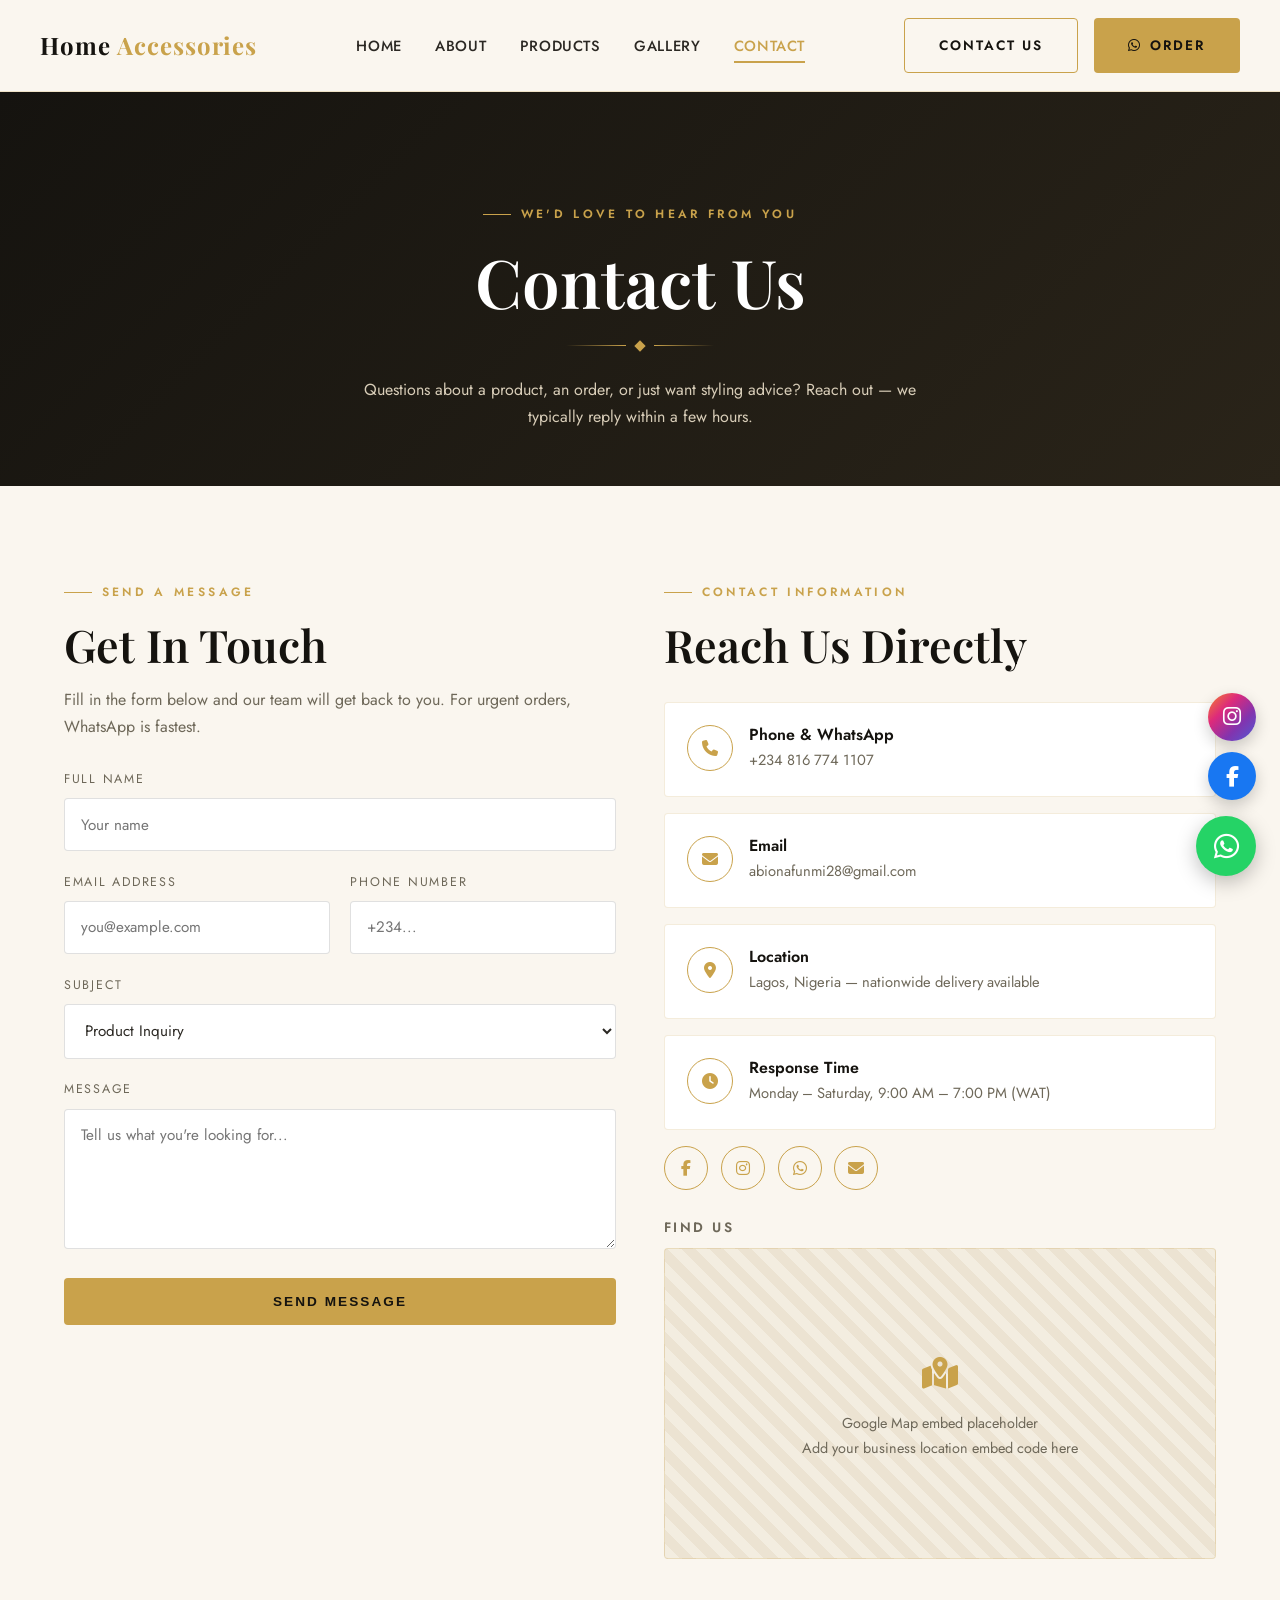
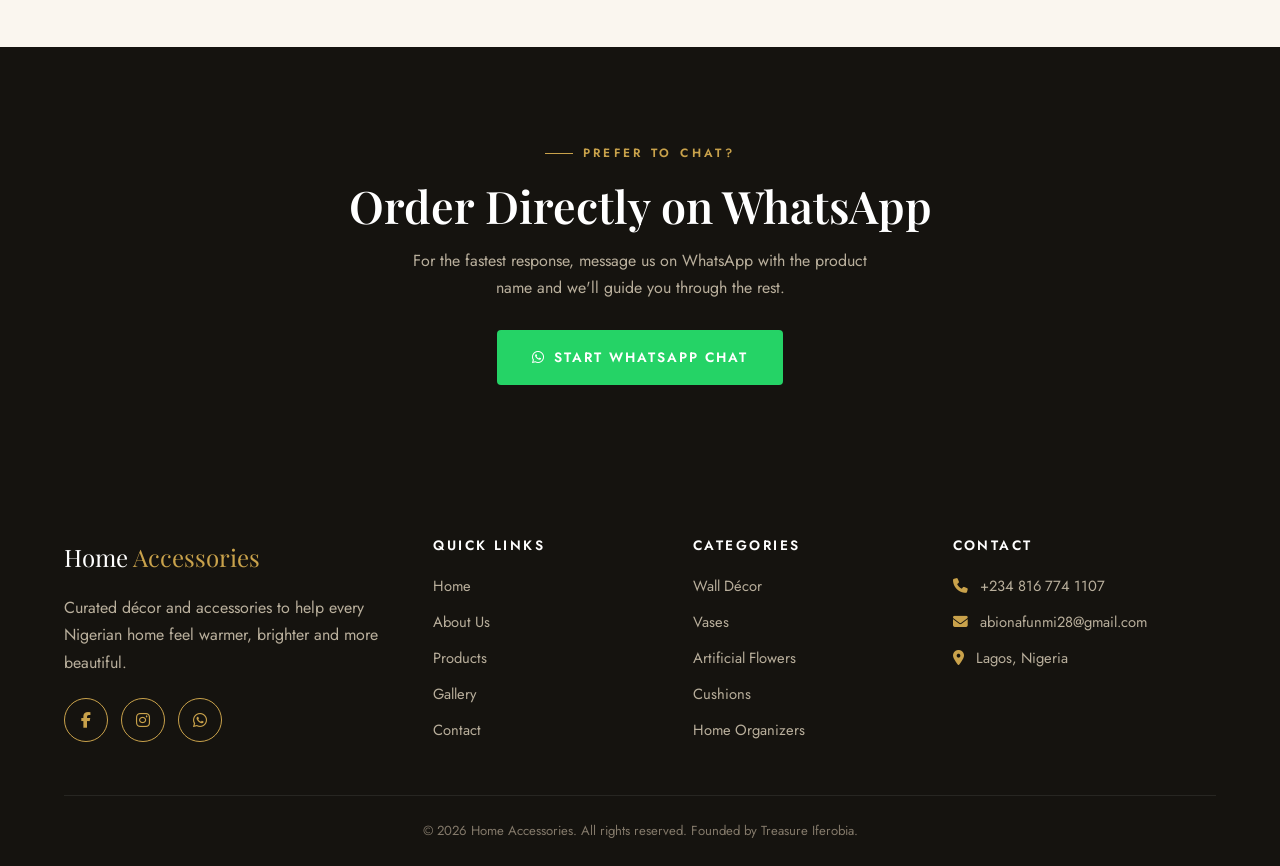
<file: contact.html>
<!DOCTYPE html>
<html lang="en">
<head>
  <meta charset="UTF-8">
  <meta name="viewport" content="width=device-width, initial-scale=1.0">
  <title>Contact Us | Home Accessories</title>
  <meta name="description" content="Get in touch with Home Accessories — call, WhatsApp, or email us, or send a message using our contact form. We'd love to help style your home.">
  <link rel="preconnect" href="https://fonts.googleapis.com">
  <link href="https://fonts.googleapis.com/css2?family=Playfair+Display:wght@500;600;700&family=Jost:wght@300;400;500;600;700&display=swap" rel="stylesheet">
  <link rel="stylesheet" href="https://cdnjs.cloudflare.com/ajax/libs/font-awesome/6.5.1/css/all.min.css">
  <link rel="stylesheet" href="styles.css">
</head>
<body>

  <div class="loader">
    <div class="loader-mark">HOME <span>ACCESSORIES</span><div class="loader-bar"></div></div>
  </div>

  <!-- ===== HEADER ===== -->
  <header class="site-header">
    <nav class="nav container">
      <a href="index.html" class="logo">Home <span>Accessories</span></a>
      <ul class="nav-links">
        <li><a href="index.html">Home</a></li>
        <li><a href="about.html">About</a></li>
        <li><a href="products.html">Products</a></li>
        <li><a href="gallery.html">Gallery</a></li>
        <li><a href="contact.html" class="active">Contact</a></li>
      </ul>
      <div class="nav-cta">
        <a href="contact.html" class="btn btn-outline">Contact Us</a>
        <a href="https://wa.me/2348167741107" target="_blank" rel="noopener" class="btn btn-primary"><i class="fa-brands fa-whatsapp"></i> Order</a>
      </div>
      <button class="nav-toggle" aria-label="Toggle navigation"><span></span><span></span><span></span></button>
    </nav>
  </header>

  <!-- ===== PAGE HERO ===== -->
  <section class="page-hero">
    <div class="container">
      <div class="eyebrow">We'd Love To Hear From You</div>
      <h1>Contact Us</h1>
      <div class="gold-divider"><span></span></div>
      <p style="max-width:560px; margin:0 auto; color:#D8CDB8;">
        Questions about a product, an order, or just want styling advice?
        Reach out — we typically reply within a few hours.
      </p>
    </div>
  </section>

  <!-- ===== CONTACT CONTENT ===== -->
  <section class="section">
    <div class="container">
      <div class="grid grid-2" style="gap:3rem; align-items:start;">

        <!-- Contact Form -->
        <div class="reveal">
          <div class="eyebrow">Send a Message</div>
          <h2>Get In Touch</h2>
          <p style="color:var(--color-text-soft); margin:0.8rem 0 1.8rem;">
            Fill in the form below and our team will get back to you. For
            urgent orders, WhatsApp is fastest.
          </p>

          <form class="contact-form form-grid" netlify>
            <div>
              <label for="name">Full Name</label>
              <input type="text" id="name" name="name" placeholder="Your name" required>
            </div>
            <div class="grid grid-2" style="gap:1.3rem;">
              <div>
                <label for="email">Email Address</label>
                <input type="email" id="email" name="email" placeholder="you@example.com" required>
              </div>
              <div>
                <label for="phone">Phone Number</label>
                <input type="tel" id="phone" name="phone" placeholder="+234...">
              </div>
            </div>
            <div>
              <label for="subject">Subject</label>
              <select id="subject" name="subject">
                <option>Product Inquiry</option>
                <option>Order Support</option>
                <option>Bulk / Custom Order</option>
                <option>General Question</option>
              </select>
            </div>
            <div>
              <label for="message">Message</label>
              <textarea id="message" name="message" placeholder="Tell us what you're looking for..." required></textarea>
            </div>
            <button type="submit" class="btn btn-primary">Send Message</button>
            <div class="form-success">Thank you! Your message has been received — we'll be in touch soon. For faster replies, message us on WhatsApp.</div>
          </form>
        </div>

        <!-- Contact Details -->
        <div class="reveal">
          <div class="eyebrow">Contact Information</div>
          <h2>Reach Us Directly</h2>
          <div style="margin-top:1.8rem;">
            <div class="contact-info-card">
              <div class="ic"><i class="fa-solid fa-phone"></i></div>
              <div>
                <h4>Phone &amp; WhatsApp</h4>
                <p><a href="tel:+2348167741107">+234 816 774 1107</a></p>
              </div>
            </div>
            <div class="contact-info-card">
              <div class="ic"><i class="fa-solid fa-envelope"></i></div>
              <div>
                <h4>Email</h4>
                <p><a href="mailto:abionafunmi28@gmail.com">abionafunmi28@gmail.com</a></p>
              </div>
            </div>
            <div class="contact-info-card">
              <div class="ic"><i class="fa-solid fa-location-dot"></i></div>
              <div>
                <h4>Location</h4>
                <p>Lagos, Nigeria — nationwide delivery available</p>
              </div>
            </div>
            <div class="contact-info-card">
              <div class="ic"><i class="fa-solid fa-clock"></i></div>
              <div>
                <h4>Response Time</h4>
                <p>Monday – Saturday, 9:00 AM – 7:00 PM (WAT)</p>
              </div>
            </div>
          </div>

          <div class="social-row" style="margin-top:0.5rem;">
            <a href="https://web.facebook.com" target="_blank" rel="noopener" aria-label="Facebook"><i class="fa-brands fa-facebook-f"></i></a>
            <a href="https://www.instagram.com/home_accessories_ng" target="_blank" rel="noopener" aria-label="Instagram"><i class="fa-brands fa-instagram"></i></a>
            <a href="https://wa.me/2348167741107" target="_blank" rel="noopener" aria-label="WhatsApp"><i class="fa-brands fa-whatsapp"></i></a>
            <a href="mailto:abionafunmi28@gmail.com" aria-label="Email"><i class="fa-solid fa-envelope"></i></a>
          </div>

          <!-- Map Placeholder -->
          <div style="margin-top:1.8rem;">
            <h4 style="font-family:var(--font-body); font-size:0.85rem; letter-spacing:0.18em; text-transform:uppercase; color:var(--color-text-soft); margin-bottom:0.8rem;">Find Us</h4>
            <div class="map-placeholder">
              <span class="ic"><i class="fa-solid fa-map-location-dot"></i></span>
              <span>Google Map embed placeholder<br>Add your business location embed code here</span>
            </div>
          </div>
        </div>

      </div>
    </div>
  </section>

  <!-- ===== FINAL CTA ===== -->
  <section class="section section-dark" style="text-align:center;">
    <div class="container">
      <div class="reveal">
        <div class="eyebrow" style="justify-content:center">Prefer To Chat?</div>
        <h2>Order Directly on WhatsApp</h2>
        <p style="color:#B9AF9C; max-width:480px; margin:0.8rem auto 1.8rem;">
          For the fastest response, message us on WhatsApp with the product
          name and we'll guide you through the rest.
        </p>
        <a href="https://wa.me/2348167741107" target="_blank" rel="noopener" class="btn btn-whatsapp"><i class="fa-brands fa-whatsapp"></i> Start WhatsApp Chat</a>
      </div>
    </div>
  </section>

  <!-- ===== FOOTER ===== -->
  <footer class="site-footer">
    <div class="container">
      <div class="footer-grid">
        <div>
          <div class="footer-logo">Home <span>Accessories</span></div>
          <p>Curated décor and accessories to help every Nigerian home feel warmer, brighter and more beautiful.</p>
          <div class="social-row">
            <a href="https://web.facebook.com/treasuresignature28" target="_blank" rel="noopener" aria-label="Facebook"><i class="fa-brands fa-facebook-f"></i></a>
            <a href="https://www.instagram.com/home_accessories_ng" target="_blank" rel="noopener" aria-label="Instagram"><i class="fa-brands fa-instagram"></i></a>
            <a href="https://wa.me/2348167741107" target="_blank" rel="noopener" aria-label="WhatsApp"><i class="fa-brands fa-whatsapp"></i></a>
          </div>
        </div>
        <div>
          <h4>Quick Links</h4>
          <ul>
            <li><a href="index.html">Home</a></li>
            <li><a href="about.html">About Us</a></li>
            <li><a href="products.html">Products</a></li>
            <li><a href="gallery.html">Gallery</a></li>
            <li><a href="contact.html">Contact</a></li>
          </ul>
        </div>
        <div>
          <h4>Categories</h4>
          <ul>
            <li><a href="products.html">Wall Décor</a></li>
            <li><a href="products.html">Vases</a></li>
            <li><a href="products.html">Artificial Flowers</a></li>
            <li><a href="products.html">Cushions</a></li>
            <li><a href="products.html">Home Organizers</a></li>
          </ul>
        </div>
        <div>
          <h4>Contact</h4>
          <ul>
            <li><i class="fa-solid fa-phone" style="color:var(--color-gold); margin-right:0.5rem;"></i> +234 816 774 1107</li>
            <li><i class="fa-solid fa-envelope" style="color:var(--color-gold); margin-right:0.5rem;"></i> abionafunmi28@gmail.com</li>
            <li><i class="fa-solid fa-location-dot" style="color:var(--color-gold); margin-right:0.5rem;"></i> Lagos, Nigeria</li>
          </ul>
        </div>
      </div>
      <div class="footer-bottom">&copy; <span id="year"></span> Home Accessories. All rights reserved. Founded by Treasure Iferobia.</div>
    </div>
  </footer>

  <div class="social-float-stack">
    <a href="https://www.instagram.com/home_accessories_ng" target="_blank" rel="noopener" class="float-instagram" aria-label="Visit our Instagram"><i class="fa-brands fa-instagram"></i></a>
    <a href="https://web.facebook.com/treasuresignature28" target="_blank" rel="noopener" class="float-facebook" aria-label="Visit our Facebook"><i class="fa-brands fa-facebook-f"></i></a>
  </div>
  <a href="https://wa.me/2348167741107" target="_blank" rel="noopener" class="whatsapp-float" aria-label="Chat on WhatsApp"><i class="fa-brands fa-whatsapp"></i></a>
  <button class="back-to-top" aria-label="Back to top"><i class="fa-solid fa-arrow-up"></i></button>

  <script>document.getElementById('year').textContent = new Date().getFullYear();</script>
  <script src="script.js"></script>
</body>
</html>
</file>
<file: styles.css>
/* ============================================================
   HOME ACCESSORIES — MAIN STYLESHEET
   ------------------------------------------------------------
   This file controls how EVERY page looks. It is organised into
   sections (use Ctrl/Cmd+F to jump to a section name in caps):
     1. Variables & Resets
     2. Typography
     3. Layout helpers
     4. Header / Navigation
     5. Buttons
     6. Hero section
     7. Sections & Cards
     8. Testimonials
     9. Forms
    10. Footer
    11. Floating buttons (WhatsApp / Back to top)
    12. Animations
    13. Responsive (mobile) rules
   ============================================================ */

/* ---------- 1. VARIABLES & RESETS ---------- */
:root{
  /* Brand palette */
  --color-black:   #15130F;   /* deep charcoal-black, used for dark sections */
  --color-black-2: #1F1C16;   /* slightly lighter black for cards on dark bg */
  --color-gold:    #C9A24B;   /* primary gold accent */
  --color-gold-light:#E8D6AE; /* pale gold for hovers / backgrounds */
  --color-cream:   #FAF6EF;   /* warm white background */
  --color-white:   #FFFFFF;
  --color-text:    #2B2823;   /* main body text colour */
  --color-text-soft:#6E6859;  /* secondary / muted text */

  /* Typography */
  --font-display: 'Playfair Display', Georgia, serif;
  --font-body: 'Jost', 'Segoe UI', sans-serif;

  /* Spacing & shape */
  --radius: 4px;
  --container: 1200px;
  --transition: 0.35s ease;
  --shadow: 0 10px 30px rgba(0,0,0,0.08);
}

*{ margin:0; padding:0; box-sizing:border-box; }

html{ scroll-behavior:smooth; }

body{
  font-family: var(--font-body);
  color: var(--color-text);
  background: var(--color-cream);
  line-height: 1.7;
  overflow-x: hidden;
}

img{ max-width:100%; display:block; }

a{ color:inherit; text-decoration:none; }

ul{ list-style:none; }

/* Respect users who prefer less motion */
@media (prefers-reduced-motion: reduce){
  *{ animation-duration:0.01ms !important; transition-duration:0.01ms !important; scroll-behavior:auto !important; }
}

/* ---------- 2. TYPOGRAPHY ---------- */
h1,h2,h3,h4{
  font-family: var(--font-display);
  font-weight: 600;
  line-height: 1.25;
  color: var(--color-black);
}

h1{ font-size: clamp(2.4rem, 6vw, 4.2rem); }
h2{ font-size: clamp(1.9rem, 4.5vw, 2.8rem); }
h3{ font-size: clamp(1.2rem, 3vw, 1.5rem); }

.eyebrow{
  display:inline-flex;
  align-items:center;
  gap:0.6rem;
  font-family: var(--font-body);
  letter-spacing: 0.28em;
  text-transform: uppercase;
  font-size: 0.75rem;
  color: var(--color-gold);
  font-weight: 600;
  margin-bottom: 0.9rem;
}

.eyebrow::before{
  content:"";
  width: 28px;
  height: 1px;
  background: var(--color-gold);
}

.section-head{
  text-align:center;
  max-width: 640px;
  margin: 0 auto 3.2rem;
}

.section-head p{
  color: var(--color-text-soft);
  margin-top: 0.8rem;
  font-size: 1.02rem;
}

/* Thin gold divider with diamond — recurring "signature" motif */
.gold-divider{
  display:flex;
  align-items:center;
  justify-content:center;
  gap: 0.6rem;
  margin: 1.6rem 0;
}
.gold-divider::before,
.gold-divider::after{
  content:"";
  height:1px;
  width: 60px;
  background: linear-gradient(to var(--dir,right), transparent, var(--color-gold));
}
.gold-divider::after{ --dir: left; }
.gold-divider span{
  width:8px; height:8px;
  background: var(--color-gold);
  transform: rotate(45deg);
  display:inline-block;
}

/* ---------- 3. LAYOUT HELPERS ---------- */
.container{
  max-width: var(--container);
  margin: 0 auto;
  padding: 0 1.5rem;
}

.section{ padding: 5.5rem 0; }
.section-dark{
  background: var(--color-black);
  color: var(--color-gold-light);
}
.section-dark h2, .section-dark h3{ color: var(--color-white); }
.section-dark .section-head p{ color: #B9AF9C; }

.grid{
  display:grid;
  gap: 1.8rem;
}
.grid-2{ grid-template-columns: repeat(2,1fr); }
.grid-3{ grid-template-columns: repeat(3,1fr); }
.grid-4{ grid-template-columns: repeat(4,1fr); }

/* ---------- 4. HEADER / NAVIGATION ---------- */
.site-header{
  position: sticky;
  top:0;
  left:0;
  right:0;
  z-index: 1000;
  background: rgba(250,246,239,0.92);
  backdrop-filter: blur(8px);
  border-bottom: 1px solid rgba(201,162,75,0.25);
  transition: background var(--transition);
}

.nav{
  display:flex;
  align-items:center;
  justify-content:space-between;
  padding: 1.1rem 0;
}

.logo{
  font-family: var(--font-display);
  font-size: 1.5rem;
  font-weight: 700;
  letter-spacing: 0.04em;
  color: var(--color-black);
}
.logo span{ color: var(--color-gold); }

.nav-links{
  display:flex;
  align-items:center;
  gap: 2.1rem;
}

.nav-links a{
  font-size: 0.92rem;
  letter-spacing: 0.04em;
  text-transform: uppercase;
  font-weight: 500;
  position: relative;
  padding-bottom: 6px;
  transition: color var(--transition);
}

.nav-links a::after{
  content:"";
  position:absolute;
  left:0; bottom:0;
  width:0; height:2px;
  background: var(--color-gold);
  transition: width var(--transition);
}

.nav-links a:hover,
.nav-links a.active{ color: var(--color-gold); }
.nav-links a:hover::after,
.nav-links a.active::after{ width:100%; }

.nav-cta{
  display:flex;
  align-items:center;
  gap: 1rem;
}

/* Mobile hamburger */
.nav-toggle{
  display:none;
  flex-direction:column;
  gap:5px;
  background:none;
  border:none;
  cursor:pointer;
  z-index: 1100;
}
.nav-toggle span{
  width: 26px;
  height: 2px;
  background: var(--color-black);
  transition: var(--transition);
}
.nav-toggle.open span:nth-child(1){ transform: translateY(7px) rotate(45deg); }
.nav-toggle.open span:nth-child(2){ opacity:0; }
.nav-toggle.open span:nth-child(3){ transform: translateY(-7px) rotate(-45deg); }

/* ---------- 5. BUTTONS ---------- */
.btn{
  display:inline-flex;
  align-items:center;
  justify-content:center;
  gap:0.5rem;
  padding: 0.95rem 2.1rem;
  font-size: 0.85rem;
  letter-spacing: 0.15em;
  text-transform: uppercase;
  font-weight: 600;
  border-radius: var(--radius);
  border: 1px solid transparent;
  cursor:pointer;
  transition: all var(--transition);
  white-space: nowrap;
}

.btn-primary{
  background: var(--color-gold);
  color: var(--color-black);
}
.btn-primary:hover{
  background: var(--color-black);
  color: var(--color-gold);
  transform: translateY(-3px);
  box-shadow: var(--shadow);
}

.btn-outline{
  border-color: var(--color-gold);
  color: var(--color-black);
  background: transparent;
}
.btn-outline:hover{
  background: var(--color-gold);
  color: var(--color-black);
  transform: translateY(-3px);
}

.btn-outline.light{
  border-color: var(--color-gold-light);
  color: var(--color-white);
}
.btn-outline.light:hover{
  background: var(--color-gold);
  color: var(--color-black);
}

.btn-whatsapp{
  background: #25D366;
  color: #fff;
}
.btn-whatsapp:hover{
  background: #1ebd5a;
  transform: translateY(-3px);
  box-shadow: var(--shadow);
}

.btn-block{ width:100%; }

/* ---------- 6. HERO ---------- */
.hero{
  position: relative;
  min-height: 92vh;
  display:flex;
  align-items:center;
  background: linear-gradient(135deg, var(--color-black) 0%, #2A2419 60%, var(--color-black) 100%);
  color: var(--color-white);
  overflow: hidden;
}

.hero::before{
  /* soft gold glow shapes in the background */
  content:"";
  position:absolute;
  width: 600px; height:600px;
  border-radius:50%;
  background: radial-gradient(circle, rgba(201,162,75,0.18), transparent 70%);
  top:-200px; right:-150px;
  animation: float 12s ease-in-out infinite;
}
.hero::after{
  content:"";
  position:absolute;
  width: 400px; height:400px;
  border-radius:50%;
  background: radial-gradient(circle, rgba(201,162,75,0.12), transparent 70%);
  bottom:-150px; left:-100px;
  animation: float 14s ease-in-out infinite reverse;
}

.hero-content{
  position: relative;
  z-index:2;
  max-width: 680px;
  padding: 7rem 1.5rem 4rem;
}

.hero h1{
  color: var(--color-white);
  margin: 0.6rem 0 1.2rem;
}
.hero h1 em{
  font-style: italic;
  color: var(--color-gold);
}

.hero p.lead{
  color: #D8CDB8;
  font-size: 1.08rem;
  max-width: 520px;
  margin-bottom: 2.2rem;
}

.hero-buttons{
  display:flex;
  flex-wrap:wrap;
  gap: 1rem;
}

/* small inner page hero (about/products/gallery/contact) */
.page-hero{
  background: linear-gradient(135deg, var(--color-black) 0%, #2A2419 100%);
  color: var(--color-white);
  padding: 6.5rem 0 3.5rem;
  text-align:center;
}
.page-hero h1{ color:var(--color-white); }
.page-hero .eyebrow{ justify-content:center; }
.page-hero .gold-divider{ margin-top:1.2rem; }

/* ---------- 7. SECTIONS & CARDS ---------- */

/* Category / feature cards */
.cat-card{
  position: relative;
  border-radius: var(--radius);
  overflow:hidden;
  aspect-ratio: 4/5;
  background: var(--color-black-2);
  cursor:pointer;
}
.cat-card img{
  width:100%; height:100%; object-fit:cover;
  transition: transform 0.6s ease;
}
.cat-card:hover img{ transform: scale(1.08); }

.cat-overlay{
  position:absolute; inset:0;
  background: linear-gradient(to top, rgba(21,19,15,0.9) 5%, rgba(21,19,15,0.1) 60%);
  display:flex;
  flex-direction:column;
  justify-content:flex-end;
  padding: 1.5rem;
}
.cat-overlay h3{ color:#fff; margin-bottom:0.2rem; }
.cat-overlay span{
  color: var(--color-gold);
  font-size:0.78rem;
  letter-spacing:0.18em;
  text-transform:uppercase;
}

/* Why-choose-us feature cards */
.feature-card{
  text-align:center;
  background: var(--color-white);
  border: 1px solid rgba(201,162,75,0.18);
  border-radius: var(--radius);
  padding: 2.4rem 1.6rem;
  transition: var(--transition);
}
.feature-card:hover{
  transform: translateY(-6px);
  box-shadow: var(--shadow);
  border-color: var(--color-gold);
}
.feature-icon{
  width:60px; height:60px;
  margin: 0 auto 1.2rem;
  display:flex; align-items:center; justify-content:center;
  border:1px solid var(--color-gold);
  border-radius:50%;
  color: var(--color-gold);
  transition: var(--transition);
}
.feature-card:hover .feature-icon{
  background: var(--color-gold);
  color: var(--color-black);
}
.feature-card h3{ margin-bottom:0.6rem; font-size:1.15rem; }
.feature-card p{ color:var(--color-text-soft); font-size:0.95rem; }

/* Product cards */
.product-card{
  background: var(--color-white);
  border-radius: var(--radius);
  overflow:hidden;
  border:1px solid rgba(0,0,0,0.06);
  transition: var(--transition);
  display:flex;
  flex-direction:column;
}
.product-card:hover{
  transform: translateY(-6px);
  box-shadow: var(--shadow);
}
.product-media{
  position:relative;
  aspect-ratio: 1/1;
  overflow:hidden;
  background:#eee;
}
.product-media img{
  width:100%; height:100%; object-fit:cover;
  transition: transform 0.6s ease;
}
.product-card:hover .product-media img{ transform: scale(1.07); }

.product-tag{
  position:absolute; top:12px; left:12px;
  background: var(--color-gold);
  color: var(--color-black);
  font-size:0.7rem;
  letter-spacing:0.12em;
  text-transform:uppercase;
  padding: 0.3rem 0.7rem;
  border-radius: 2px;
  font-weight:700;
}

.quick-view{
  position:absolute; inset:0;
  background: rgba(21,19,15,0.55);
  display:flex; align-items:center; justify-content:center;
  opacity:0;
  transition: var(--transition);
}
.product-card:hover .quick-view{ opacity:1; }
.quick-view button{
  background: var(--color-white);
  border:none;
  padding: 0.7rem 1.4rem;
  border-radius: var(--radius);
  font-size:0.78rem;
  letter-spacing:0.15em;
  text-transform:uppercase;
  font-weight:600;
  cursor:pointer;
  transition: var(--transition);
}
.quick-view button:hover{ background:var(--color-gold); }

.product-info{ padding: 1.2rem 1.3rem 1.5rem; flex:1; display:flex; flex-direction:column; }
.product-info h3{ font-size:1.05rem; margin-bottom:0.25rem; }
.product-info .price{ color:var(--color-gold); font-weight:600; margin-bottom:0.9rem; font-family:var(--font-body); }
.product-info .cat-label{ font-size:0.75rem; letter-spacing:0.14em; text-transform:uppercase; color:var(--color-text-soft); margin-bottom:0.4rem; }
.product-info .btn{ margin-top:auto; font-size:0.75rem; padding:0.75rem 1.2rem; }

/* Filter buttons (Products page) */
.filter-bar{
  display:flex;
  flex-wrap:wrap;
  justify-content:center;
  gap:0.7rem;
  margin-bottom: 3rem;
}
.filter-btn{
  padding: 0.6rem 1.4rem;
  border:1px solid rgba(201,162,75,0.4);
  background: transparent;
  border-radius: 50px;
  font-size: 0.8rem;
  letter-spacing:0.1em;
  text-transform:uppercase;
  cursor:pointer;
  transition: var(--transition);
  color: var(--color-text);
}
.filter-btn:hover, .filter-btn.active{
  background: var(--color-gold);
  border-color: var(--color-gold);
  color: var(--color-black);
}

/* Gallery masonry */
.masonry{
  display:grid;
  grid-template-columns: repeat(4, 1fr);
  grid-auto-rows: 10px;
  gap: 1rem;
}
.masonry-item{
  position:relative;
  border-radius: var(--radius);
  overflow:hidden;
  cursor:pointer;
}
.masonry-item img{
  width:100%; height:100%; object-fit:cover;
  transition: transform 0.6s ease;
}
.masonry-item:hover img{ transform: scale(1.06); }
.masonry-item .cap{
  position:absolute; inset:0;
  background: linear-gradient(to top, rgba(21,19,15,0.85), transparent 55%);
  display:flex; align-items:flex-end;
  padding: 1rem;
  opacity:0;
  transition: var(--transition);
}
.masonry-item:hover .cap{ opacity:1; }
.masonry-item .cap span{ color:#fff; font-size:0.85rem; letter-spacing:0.06em; }

/* Instagram showcase */
.insta-grid{
  display:grid;
  grid-template-columns: repeat(6,1fr);
  gap:0.7rem;
}
.insta-grid a{
  position:relative;
  aspect-ratio:1/1;
  overflow:hidden;
  border-radius: var(--radius);
  display:block;
}
.insta-grid img{ width:100%; height:100%; object-fit:cover; transition:var(--transition); }
.insta-grid a::after{
  content:"\f16d"; /* not used, fallback icon via unicode below */
  content:"♥";
  position:absolute; inset:0;
  display:flex; align-items:center; justify-content:center;
  background: rgba(201,162,75,0.0);
  color:#fff; font-size:1.6rem;
  opacity:0;
  transition:var(--transition);
}
.insta-grid a:hover::after{ opacity:1; background: rgba(21,19,15,0.45); }
.insta-grid a:hover img{ transform:scale(1.08); }

/* FAQ accordion */
.faq-item{
  border-bottom: 1px solid rgba(201,162,75,0.25);
}
.faq-q{
  display:flex;
  justify-content:space-between;
  align-items:center;
  padding: 1.3rem 0;
  cursor:pointer;
  font-family: var(--font-display);
  font-weight:600;
  font-size:1.05rem;
}
.faq-q .icon{
  color: var(--color-gold);
  font-size:1.4rem;
  transition: transform var(--transition);
  flex-shrink:0;
  margin-left:1rem;
}
.faq-item.open .faq-q .icon{ transform: rotate(45deg); }
.faq-a{
  max-height:0;
  overflow:hidden;
  transition: max-height var(--transition);
  color: var(--color-text-soft);
}
.faq-a p{ padding-bottom:1.3rem; }

/* ---------- 8. TESTIMONIALS ---------- */
.testimonial-track{
  position:relative;
  max-width: 760px;
  margin: 0 auto;
  min-height: 240px;
}
.testimonial-slide{
  position:absolute; inset:0;
  opacity:0;
  transform: translateY(12px);
  transition: opacity 0.6s ease, transform 0.6s ease;
  text-align:center;
  pointer-events:none;
}
.testimonial-slide.active{
  opacity:1;
  transform: translateY(0);
  pointer-events:auto;
  position:relative;
}
.testimonial-slide .stars{ color: var(--color-gold); margin-bottom:1rem; font-size:1.1rem; letter-spacing:0.2em; }
.testimonial-slide p.quote{
  font-family: var(--font-display);
  font-size: 1.25rem;
  font-style: italic;
  color:#fff;
  margin-bottom:1.4rem;
}
.testimonial-slide .author{ color: var(--color-gold); font-weight:600; font-size:0.95rem; }
.testimonial-slide .author span{ color:#B9AF9C; font-weight:400; display:block; font-size:0.8rem; margin-top:0.2rem; }

.testimonial-dots{
  display:flex; justify-content:center; gap:0.6rem; margin-top:2rem;
}
.testimonial-dots button{
  width:10px; height:10px; border-radius:50%;
  border:1px solid var(--color-gold);
  background:transparent;
  cursor:pointer;
  transition: var(--transition);
}
.testimonial-dots button.active{ background: var(--color-gold); }

/* ---------- 9. FORMS ---------- */
.form-grid{
  display:grid;
  gap:1.3rem;
}
label{
  display:block;
  font-size:0.78rem;
  letter-spacing:0.14em;
  text-transform:uppercase;
  margin-bottom:0.5rem;
  color: var(--color-text-soft);
}
input, textarea, select{
  width:100%;
  padding: 0.9rem 1rem;
  border:1px solid rgba(0,0,0,0.12);
  border-radius: var(--radius);
  background: var(--color-white);
  font-family: var(--font-body);
  font-size:0.95rem;
  color: var(--color-text);
  transition: var(--transition);
}
input:focus, textarea:focus, select:focus{
  outline:none;
  border-color: var(--color-gold);
  box-shadow: 0 0 0 3px rgba(201,162,75,0.18);
}
textarea{ resize:vertical; min-height:140px; }

.form-note{
  font-size:0.85rem;
  color: var(--color-text-soft);
  margin-top:0.8rem;
}
.form-success{
  display:none;
  background: #E9F7EF;
  border:1px solid #25D366;
  color:#1E7A40;
  padding: 0.9rem 1.1rem;
  border-radius: var(--radius);
  font-size:0.9rem;
  margin-top:1rem;
}
.form-success.show{ display:block; }

/* Newsletter */
.newsletter{
  background: var(--color-gold);
  border-radius: var(--radius);
  padding: 3rem 2rem;
  text-align:center;
}
.newsletter h2{ color:var(--color-black); }
.newsletter p{ color:#3a2f17; margin: 0.6rem 0 1.6rem; }
.newsletter-form{
  display:flex;
  max-width:480px;
  margin:0 auto;
  gap:0.7rem;
  flex-wrap:wrap;
  justify-content:center;
}
.newsletter-form input{
  flex:1;
  min-width:200px;
  border:none;
}
.newsletter-form .btn{ background:var(--color-black); color:var(--color-gold); }
.newsletter-form .btn:hover{ background:#000; }

/* Contact info cards */
.contact-info-card{
  display:flex;
  gap:1rem;
  align-items:flex-start;
  padding:1.4rem;
  border:1px solid rgba(201,162,75,0.2);
  border-radius: var(--radius);
  background: var(--color-white);
  margin-bottom:1rem;
}
.contact-info-card .ic{
  width:46px; height:46px;
  border-radius:50%;
  border:1px solid var(--color-gold);
  color: var(--color-gold);
  display:flex; align-items:center; justify-content:center;
  flex-shrink:0;
}
.contact-info-card h4{ font-family:var(--font-body); font-size:1rem; font-weight:600; margin-bottom:0.2rem; }
.contact-info-card p, .contact-info-card a{ color:var(--color-text-soft); font-size:0.92rem; }
.contact-info-card a:hover{ color: var(--color-gold); }

.map-placeholder{
  width:100%;
  aspect-ratio: 16/9;
  border-radius: var(--radius);
  border:1px solid rgba(201,162,75,0.25);
  background: repeating-linear-gradient(45deg, #f3ede0, #f3ede0 10px, #ece3d2 10px, #ece3d2 20px);
  display:flex;
  align-items:center;
  justify-content:center;
  flex-direction:column;
  gap:0.6rem;
  text-align:center;
  color: var(--color-text-soft);
  font-size:0.9rem;
}
.map-placeholder .ic{ color:var(--color-gold); font-size:2rem; }

.social-row{
  display:flex;
  gap:0.8rem;
  margin-top:1.4rem;
}
.social-row a{
  width:44px; height:44px;
  border-radius:50%;
  border:1px solid var(--color-gold);
  display:flex; align-items:center; justify-content:center;
  color: var(--color-gold);
  transition: var(--transition);
}
.social-row a:hover{ background:var(--color-gold); color:var(--color-black); transform:translateY(-3px); }

/* ---------- 10. FOOTER ---------- */
.site-footer{
  background: var(--color-black);
  color: #B9AF9C;
  padding: 4rem 0 1.5rem;
}
.footer-grid{
  display:grid;
  grid-template-columns: 1.5fr 1fr 1fr 1.2fr;
  gap:2.5rem;
  padding-bottom:2.5rem;
  border-bottom:1px solid rgba(255,255,255,0.08);
}
.footer-logo{
  font-family: var(--font-display);
  font-size:1.5rem;
  color:#fff;
  margin-bottom:1rem;
}
.footer-logo span{ color:var(--color-gold); }
.site-footer h4{
  color:#fff;
  font-size:0.85rem;
  letter-spacing:0.18em;
  text-transform:uppercase;
  margin-bottom:1.2rem;
  font-family: var(--font-body);
}
.site-footer ul li{ margin-bottom:0.7rem; font-size:0.92rem; }
.site-footer ul li a:hover{ color:var(--color-gold); }
.footer-bottom{
  text-align:center;
  padding-top:1.5rem;
  font-size:0.82rem;
  color:#83796A;
}
.footer-bottom a{ color:var(--color-gold); }

/* ---------- 11. FLOATING BUTTONS ---------- */
.whatsapp-float{
  position:fixed;
  bottom: 24px;
  right: 24px;
  width:60px; height:60px;
  background:#25D366;
  border-radius:50%;
  display:flex;
  align-items:center;
  justify-content:center;
  color:#fff;
  font-size:1.8rem;
  box-shadow: 0 6px 20px rgba(0,0,0,0.25);
  z-index:999;
  animation: pulse 2.5s infinite;
  transition: var(--transition);
}
.whatsapp-float:hover{ transform: scale(1.1); }

.back-to-top{
  position:fixed;
  bottom:24px;
  left:24px;
  width:48px; height:48px;
  background: var(--color-black);
  color: var(--color-gold);
  border-radius:50%;
  display:flex;
  align-items:center;
  justify-content:center;
  font-size:1.3rem;
  cursor:pointer;
  border:1px solid var(--color-gold);
  opacity:0;
  visibility:hidden;
  transform: translateY(15px);
  transition: var(--transition);
  z-index:999;
}
.back-to-top.show{
  opacity:1; visibility:visible; transform:translateY(0);
}
.back-to-top:hover{ background: var(--color-gold); color:var(--color-black); }

/* ---------- 12. ANIMATIONS ---------- */
@keyframes float{
  0%,100%{ transform: translateY(0) translateX(0); }
  50%{ transform: translateY(30px) translateX(-20px); }
}
@keyframes pulse{
  0%{ box-shadow:0 0 0 0 rgba(37,211,102,0.55); }
  70%{ box-shadow:0 0 0 14px rgba(37,211,102,0); }
  100%{ box-shadow:0 0 0 0 rgba(37,211,102,0); }
}

/* Scroll reveal */
.reveal{
  opacity:0;
  transform: translateY(28px);
  transition: opacity 0.7s ease, transform 0.7s ease;
}
.reveal.visible{
  opacity:1;
  transform: translateY(0);
}

/* Page loader */
.loader{
  position:fixed; inset:0;
  background: var(--color-black);
  z-index:9999;
  display:flex;
  align-items:center;
  justify-content:center;
  transition: opacity 0.6s ease, visibility 0.6s ease;
}
.loader.hide{ opacity:0; visibility:hidden; }
.loader-mark{
  font-family: var(--font-display);
  font-size:1.6rem;
  color:#fff;
  letter-spacing:0.2em;
  display:flex;
  flex-direction:column;
  align-items:center;
  gap:1rem;
}
.loader-mark span{ color: var(--color-gold); }
.loader-bar{
  width:140px; height:2px;
  background: rgba(255,255,255,0.15);
  overflow:hidden;
  border-radius:2px;
}
.loader-bar::after{
  content:"";
  display:block;
  width:40%; height:100%;
  background: var(--color-gold);
  animation: loadbar 1.1s ease-in-out infinite;
}
@keyframes loadbar{
  0%{ transform:translateX(-100%); }
  100%{ transform:translateX(350%); }
}

/* ---------- 12b. HERO CAROUSEL ---------- */
.hero{
  padding: 0; /* slides handle their own spacing */
}
.hero-slides{
  position:absolute; inset:0;
  z-index:0;
}
.hero-slide{
  position:absolute; inset:0;
  opacity:0;
  transition: opacity 1.4s ease;
}
.hero-slide.active{ opacity:1; }
.hero-slide img{
  width:100%; height:100%; object-fit:cover;
}
.hero-slide::after{
  /* dark gradient so text stays readable over any photo */
  content:"";
  position:absolute; inset:0;
  background: linear-gradient(120deg, rgba(21,19,15,0.92) 10%, rgba(21,19,15,0.55) 55%, rgba(21,19,15,0.35) 100%);
}
.hero-dots{
  position:absolute;
  bottom: 28px;
  left: 50%;
  transform: translateX(-50%);
  display:flex;
  gap:0.6rem;
  z-index:3;
}
.hero-dots button{
  width:30px; height:3px;
  border:none;
  background: rgba(255,255,255,0.35);
  cursor:pointer;
  transition: var(--transition);
  border-radius:2px;
}
.hero-dots button.active{ background: var(--color-gold); width:46px; }

/* ---------- 12c. EXTRA DESIGN FLOURISHES ---------- */

/* Shimmering sweep across the primary button on hover */
.btn-primary{ position:relative; overflow:hidden; }
.btn-primary::before{
  content:"";
  position:absolute; top:0; left:-60%;
  width:40%; height:100%;
  background: linear-gradient(120deg, transparent, rgba(255,255,255,0.55), transparent);
  transform: skewX(-20deg);
  transition: left 0.6s ease;
}
.btn-primary:hover::before{ left:130%; }

/* Gold gradient accent text */
.text-gradient{
  background: linear-gradient(100deg, var(--color-gold) 0%, #F4E2B8 45%, var(--color-gold) 100%);
  -webkit-background-clip:text;
  background-clip:text;
  color:transparent;
}

/* Decorative corner frame used on the section heading area */
.section-head{ position:relative; }
.section-head::before, .section-head::after{
  content:"";
  position:absolute;
  width:34px; height:34px;
  border: 1px solid var(--color-gold);
  opacity:0.55;
}
.section-head::before{ top:-14px; left:-14px; border-right:none; border-bottom:none; }
.section-head::after{ bottom:-14px; right:-14px; border-left:none; border-top:none; }
.section-dark .section-head::before, .section-dark .section-head::after{ border-color: var(--color-gold); }

/* Glow ring behind feature icons on hover */
.feature-icon{ position:relative; }
.feature-card:hover .feature-icon{ box-shadow: 0 0 0 6px rgba(201,162,75,0.18); }

/* Subtle gold border sweep for category cards */
.cat-card{ position:relative; }
.cat-card::before{
  content:"";
  position:absolute; inset:0;
  border: 1px solid var(--color-gold);
  opacity:0;
  transform: scale(0.94);
  transition: var(--transition);
  z-index:2;
  pointer-events:none;
}
.cat-card:hover::before{ opacity:1; transform: scale(1); }

/* Follow-us buttons (Instagram / Facebook) */
.follow-buttons{ display:flex; flex-wrap:wrap; gap:1rem; }
.btn-instagram{
  background: linear-gradient(135deg, #f58529, #dd2a7b, #8134af, #515bd4);
  color:#fff;
}
.btn-instagram:hover{ transform: translateY(-3px); box-shadow: var(--shadow); filter:brightness(1.08); }
.btn-facebook{ background: #1877F2; color:#fff; }
.btn-facebook:hover{ background:#0f5dc4; transform: translateY(-3px); box-shadow: var(--shadow); }

/* Floating social buttons stack (sits above the WhatsApp float) */
.social-float-stack{
  position:fixed;
  bottom: 100px;
  right: 24px;
  display:flex;
  flex-direction:column;
  gap:0.7rem;
  z-index:998;
}
.social-float-stack a{
  width:48px; height:48px;
  border-radius:50%;
  display:flex; align-items:center; justify-content:center;
  color:#fff;
  font-size:1.3rem;
  box-shadow: 0 6px 16px rgba(0,0,0,0.2);
  transition: var(--transition);
}
.social-float-stack a:hover{ transform: scale(1.1) translateX(-4px); }
.social-float-stack .float-instagram{ background: linear-gradient(135deg, #f58529, #dd2a7b, #8134af, #515bd4); }
.social-float-stack .float-facebook{ background:#1877F2; }

.testimonial-slide .stars{ text-shadow: 0 0 12px rgba(201,162,75,0.5); }

/* Placeholder shimmer while images load — fades out once loaded */
img{
  background: linear-gradient(110deg, #ece3d2 8%, #f3ede0 18%, #ece3d2 33%);
  background-size: 200% 100%;
  animation: shimmer 1.5s linear infinite;
}
img.loaded{ animation: none; background: none; }
@keyframes shimmer{
  to{ background-position-x: -200%; }
}

/* ---------- 13. RESPONSIVE ---------- */
@media (max-width: 1024px){
  .grid-4{ grid-template-columns: repeat(2,1fr); }
  .grid-3{ grid-template-columns: repeat(2,1fr); }
  .footer-grid{ grid-template-columns: 1fr 1fr; gap:2.5rem 1.5rem; }
  .masonry{ grid-template-columns: repeat(2,1fr); }
  .insta-grid{ grid-template-columns: repeat(3,1fr); }
}

@media (max-width: 768px){
  .nav-toggle{ display:flex; }
  .nav-links, .nav-cta .btn-outline{ display:none; }
  .nav-links.open{
    display:flex;
    flex-direction:column;
    position:absolute;
    top:100%; left:0; right:0;
    background: var(--color-cream);
    padding: 1.5rem;
    gap:1.2rem;
    border-bottom:1px solid rgba(201,162,75,0.25);
    box-shadow: var(--shadow);
  }
  .grid-2, .grid-3, .grid-4{ grid-template-columns: 1fr; }
  .footer-grid{ grid-template-columns: 1fr; gap:2rem; text-align:left; }
  .hero{ min-height:88vh; text-align:center; }
  .hero-content{ margin:0 auto; }
  .hero-buttons{ justify-content:center; }
  .masonry{ grid-template-columns: 1fr 1fr; }
  .insta-grid{ grid-template-columns: repeat(2,1fr); }
  .section{ padding:3.5rem 0; }
  .social-float-stack{ bottom:90px; right:16px; }
  .social-float-stack a{ width:42px; height:42px; font-size:1.1rem; }
  .whatsapp-float{ right:16px; }
  .back-to-top{ left:16px; }
}

@media (max-width: 480px){
  .insta-grid{ grid-template-columns: repeat(2,1fr); }
  .nav-cta .btn-primary{ padding:0.7rem 1.2rem; font-size:0.75rem; }
  .logo{ font-size:1.25rem; }
}
</file>
